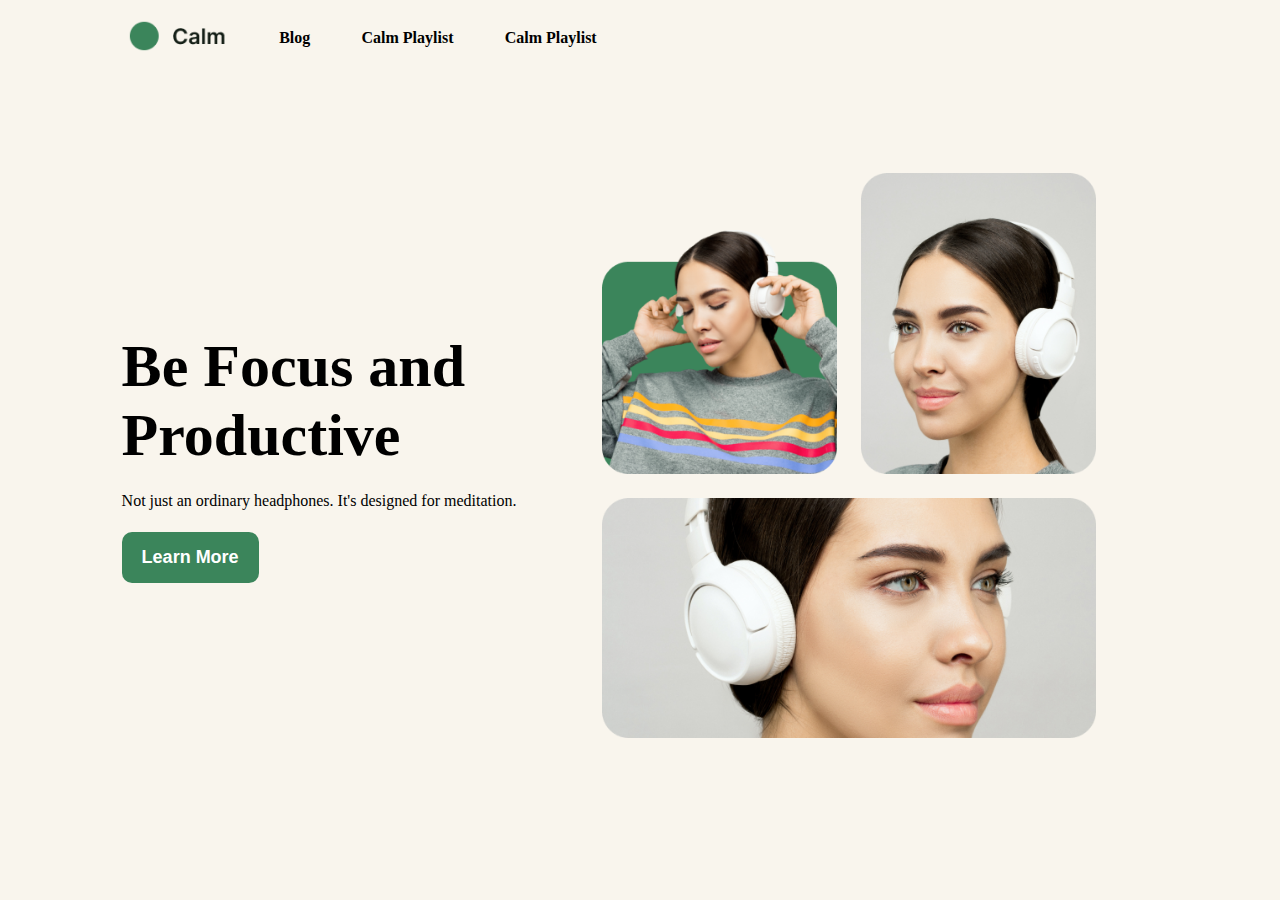
<file: 02_design/index.html>
<!DOCTYPE html>
<html lang="en">
  <head>
    <meta charset="UTF-8" />
    <meta http-equiv="X-UA-Compatible" content="IE=edge" />
    <meta name="viewport" content="width=device-width, initial-scale=1.0" />
    <title>Headphone</title>
    <link rel="stylesheet" href="./style/style.css" />
    <!-- Google CDN -->
  </head>
  <body>
    <!-- Project Start -->
    <nav>
      <ul>
        <li><img src="./assets/logo.png" alt="Logo" /></li>
        <li>Blog</li>
        <li>Calm Playlist</li>
        <li>Calm Playlist</li>
      </ul>
    </nav>
    <main>
      <!-- Left Side Section -->
      <div class="leftmain">
        <h1>Be Focus and <br> Productive</h1>
        <p>Not just an ordinary headphones. It's designed for meditation.</p>
        <button>Learn More</button>
      </div>
      <!-- Right Side Section -->
      <div class="rightmain">
        <div>
          <img src="./assets/img1.png" alt="Image 1" />
          <img src="./assets/img2.png" alt="Image 2" />
        </div>
        <img src="./assets/img3.png" alt="Image 3" />
      </div>
    </main>
  </body>
</html>
</file>
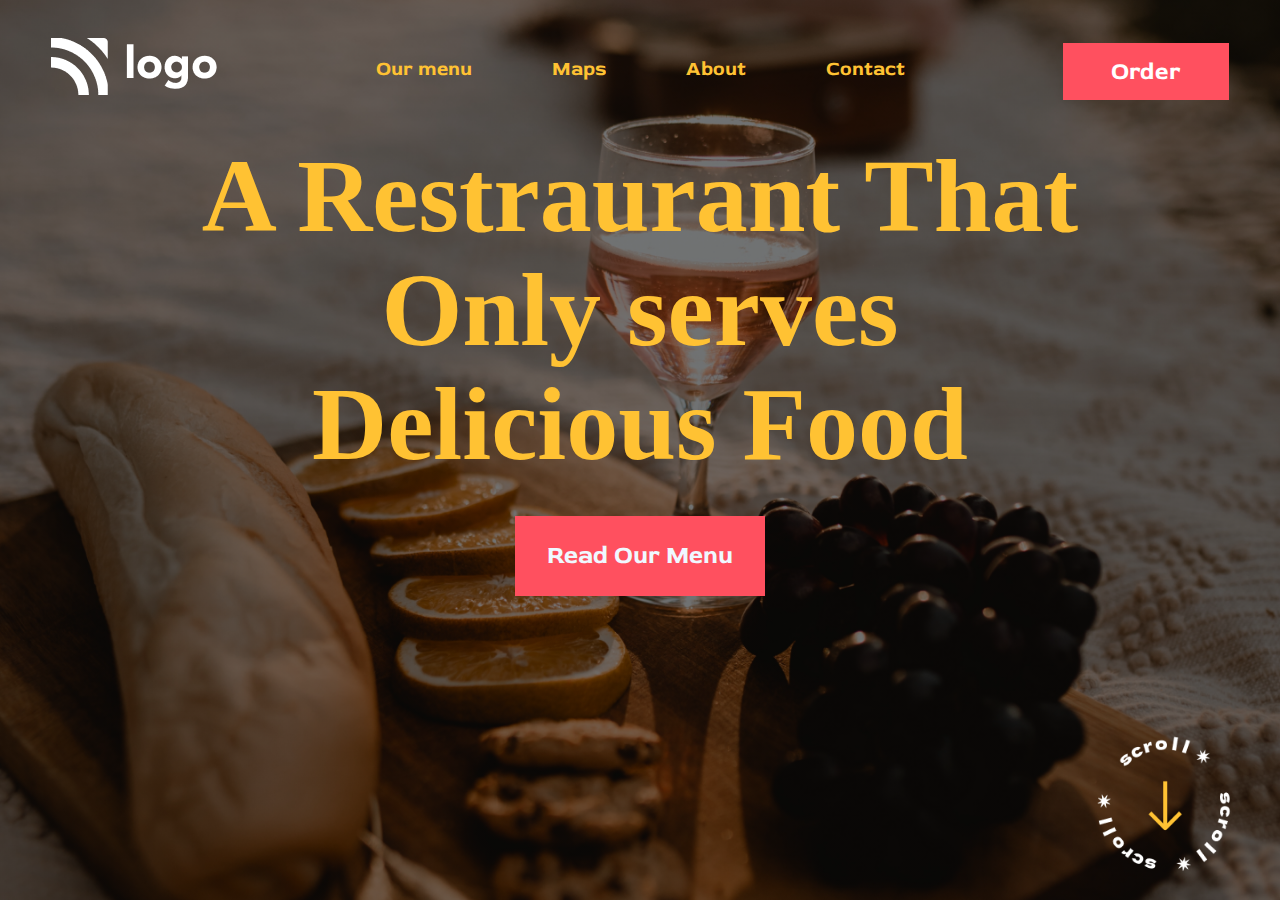
<file: 03_design/index.html>
<!DOCTYPE html>
<html lang="en">

<head>
  <meta charset="UTF-8" />
  <meta http-equiv="X-UA-Compatible" content="IE=edge" />
  <meta name="viewport" content="width=device-width, initial-scale=1.0" />
  <!-- css -->
  <link rel="stylesheet" href="./styles/styles.css" />
  <!-- Red Rose Font -->
  <link rel="preconnect" href="https://fonts.googleapis.com" />
  <link rel="preconnect" href="https://fonts.gstatic.com" crossorigin />
  <link href="https://fonts.googleapis.com/css2?family=Red+Rose:wght@300;400;500;600;700&display=swap"
    rel="stylesheet" />
  <!-- Dela Font -->
  <link rel="preconnect" href="https://fonts.googleapis.com" />
  <link rel="preconnect" href="https://fonts.gstatic.com" crossorigin />
  <title>project-3</title>
</head>

<body style=" background-image: linear-gradient(rgba(0, 0, 0, 0.5), rgba(0, 0, 0, 0.5)), url(./assets/bg.png);">
  <!-- Header -->
  <header>
    <nav>
      <!-- logo -->
      <div class="logo"><img src="./assets/white-logo.png" alt="Logo" /></div>
      <!-- menu -->
      <ul>
        <li><a href="#">Our menu</a></li>
        <li><a href="#">Maps</a></li>
        <li><a href="#">About</a></li>
        <li><a href="#">Contact</a></li>
      </ul>
      <!-- button -->
      <div class="nav-btn"><button>Order</button></div>
    </nav>
  </header>
  <!-- main-section -->
  <main>
    <div class="main-container">
      <h1>A Restraurant That <br> Only serves <br> Delicious Food</h1>
      <div class="main-section-btn"><button>Read Our Menu</button></div>
    </div>
  </main>
  <!-- bottom logo -->
  <div class="bottom-logo">
    <img src="./assets/scrool.png" alt="bottom-logo" />
  </div>
</body>

</html>
</file>
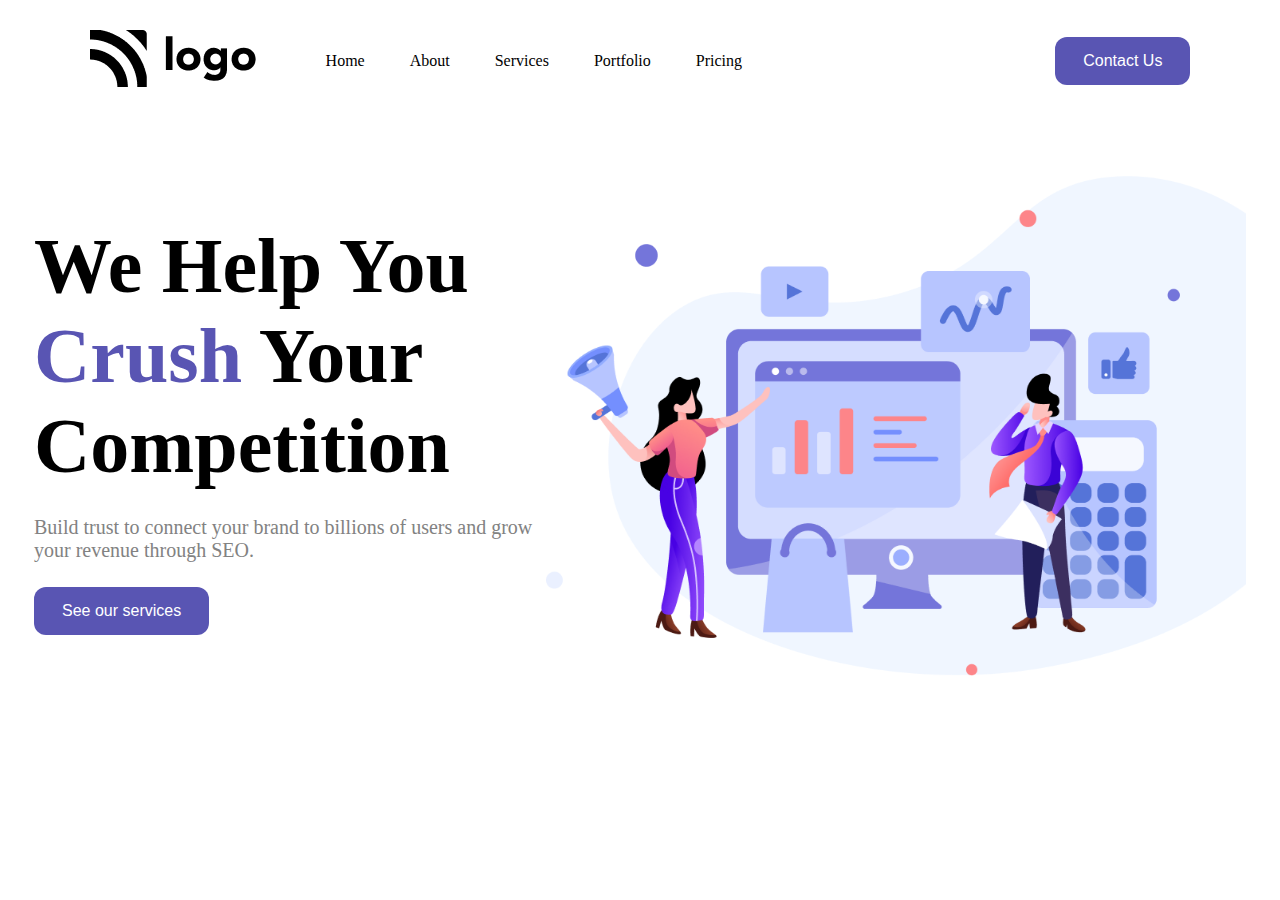
<file: 04_dsign/index.html>
<!DOCTYPE html>
<html lang="en">

<head>
    <meta charset="UTF-8">
    <meta http-equiv="X-UA-Compatible" content="IE=edge">
    <meta name="viewport" content="width=device-width, initial-scale=1.0">
    <link rel="stylesheet" href="./styles/styles.css">
    <title>Project4</title>
</head>

<body>
    <div class="container">
        <!-- Header -->
        <header class="header-container">
            <div class="navbar">
                <!-- menu -->
                <div class="menu">
                    <li><a href="#"><img src="./assets/Logo.png" alt="Logo"></a></li>
                    <li><a href="#">Home</a></li>
                    <li><a href="#">About</a></li>
                    <li><a href="#">Services</a></li>
                    <li><a href="#">Portfolio</a></li>
                    <li><a href="#">Pricing</a></li>
                </div>
                <!-- menu button -->
                <div class="navbar-btn">
                    <button>Contact Us</button>
                </div>
            </div>
        </header>
        <!-- main section -->
        <main class="main-container">
            <!-- left services -->
            <div class="left-section">
                <h1>We Help You <br> <span>Crush</span> Your <br> Competition</h1>
                <p>Build trust to connect your brand to billions of users and grow your revenue through SEO.</p>
                <div class="left-section-btn">
                    <button>See our services</button>
                </div>
            </div>
            <!-- right section -->
            <div class="right-section">
                <img src="./assets/Header Illustration.png" alt="img">
            </div>
        </main>
    </div>
</body>

</html>
</file>
<file: 02_design/style/style.css>
* {
    margin: 0;
    padding: 0;
    box-sizing: border-box;
    background-color: #f9f5ed;
  }
  nav {
    padding: 20px 10%;
    height: 15vh;
  }
  nav ul {
    display: flex;
    align-items: center;
  }
  
  nav ul li {
    list-style: none;
    margin-right: 5%;
    font-weight: 600;
  }
  
  nav ul li img {
    width: 100px;
  }
  
  main {
    display: flex;
    align-items: center;
    justify-content: center;
  }
  
  .leftmain {
    width: 40%;
    padding-left: 70px;
  }
  
  .leftmain h1 {
    font-size: 60px;
  }
  
  .leftmain p {
    margin: 5% 0;
  }
  
  .leftmain button {
    padding: 15px 20px;
    font-size: 18px;
    color: white;
    font-weight: 600;
    border: none;
    background-color: #3b855b;
    border-radius: 10px;
  }
  
  .rightmain {
    /* width: 60%; */
    padding: 3%;
  }
  
  .rightmain div img {
    width: 40%;
  }
  
  .rightmain div img:first-child {
    margin-right: 20px;
  }
  
  .rightmain div {
    margin-bottom: 20px;
  }
  
  .rightmain > img {
    width: 84%;
  }
</file>
<file: 03_design/styles/styles.css>
* {
    padding: 0;
    margin: 0;
    box-sizing: border-box;
    overflow: hidden;
    font-family: "Red Rose", cursive;
}

body {
    width: 100%;
    height: 100%;
    background-image: linear-gradient(rgba(0, 0, 0, 0.5), rgba(0, 0, 0, 0.5)), url("/assets/bg.png");
    background-size: cover;
    background-attachment: fixed;
}


/* Header */
nav {
    margin: 3% 4%;
    display: flex;
    justify-content: space-between;
    align-items: center;
}

ul {
    /* width: 40%; */
    display: flex;
    align-items: center;
    /* justify-content: space-between;
    gap */
    gap: 80px;
}

ul li {
    list-style: none;
}

ul li a {
    text-decoration: none;
    color: #ffc233;
    font-weight: 900;
    font-size: 20px;
    font-family: "Red Rose";
    line-height: 22px;
}

.nav-btn button {
    width: 166px;
    height: 57px;
    background-color: #ff505f;
    color: aliceblue;
    border: none;
    margin-top: 5px;
    padding: 10px 15px;
    font-family: "Red Rose";
    font-style: normal;
    font-weight: 700;
    font-size: 24px;
    line-height: 30px;
    color: #ffffff;
    cursor: pointer;
}

/* main section */
.main-container {
    /* border: 2px solid red; */
    /* margin: 0 0; */
    text-align: center;
}

.main-container h1 {
    color: #ffc233;
    font-family: "Dela Gothic One";
    font-style: normal;
    font-weight: 600;
    font-size: 104px;
    line-height: 114px;
    margin-bottom: 30px;
}

.main-section-btn button {
    font-family: "Red Rose";
    width: 250px;
    height: 80px;
    background-color: #ff505f;
    color: aliceblue;
    border: none;
    margin-top: 5px;
    padding: 10px 15px;
    font-weight: 800;
    font-size: 25px;
    line-height: 40px;
}

.bottom-logo {
    /* border: 2px solid red; */
    width: 150px;
    height: 150px;
    position: fixed;
    right: 40px;
    bottom: 20px;
}

.bottom-logo img {
    width: 100%;
    height: 100%;
}
</file>
<file: 04_dsign/styles/styles.css>
*{
    margin: 0;
    padding: 0;
    box-sizing: border-box;
   
}

body{
    width: 100vw;
    height: 100vh;
    display: flex;
    flex-direction: column;
    justify-content: space-between;
}

/* Navbar */
header .navbar{
    padding: 30px 7%;
    display: flex;
    justify-content: space-between;
    align-items: center;

}
header .navbar .menu{
    display: flex;
    align-items: center;
    gap: 45px;

}

header .navbar .menu li{
   list-style: none;
}
header .navbar .menu li:first-child{
   margin-right: 25px;
 }
header .navbar .menu li a{
    text-decoration: none;
     color: #000;;
 }
 
  button{
    padding: 14px 28px;
    background-color: #5955b3;
    color: #ffffff;
    border-radius: 12px;
    border: none;
    font-weight: 500;
    font-size: 16px;
    line-height: 20px;
 }

/* main section */

.main-container{
    margin-top: 55px;
    padding-bottom: 100px;
    display: flex;
    justify-content: center;
    align-items: center;
}
/* left-section */

.main-container .left-section{
    width: 40%;
}
.main-container .left-section h1{
   
    font-size: 78px;
    font-weight: 900;
}
.main-container .left-section h1 span{
   color: #5955b3;
}
.main-container .left-section p{
    margin: 25px 0;
    font-size: 20px;
    color: #828282;
}
/* right-secction */
.main-container .right-section img{
  width: 700px;
  height: 500px;
}
</file>
